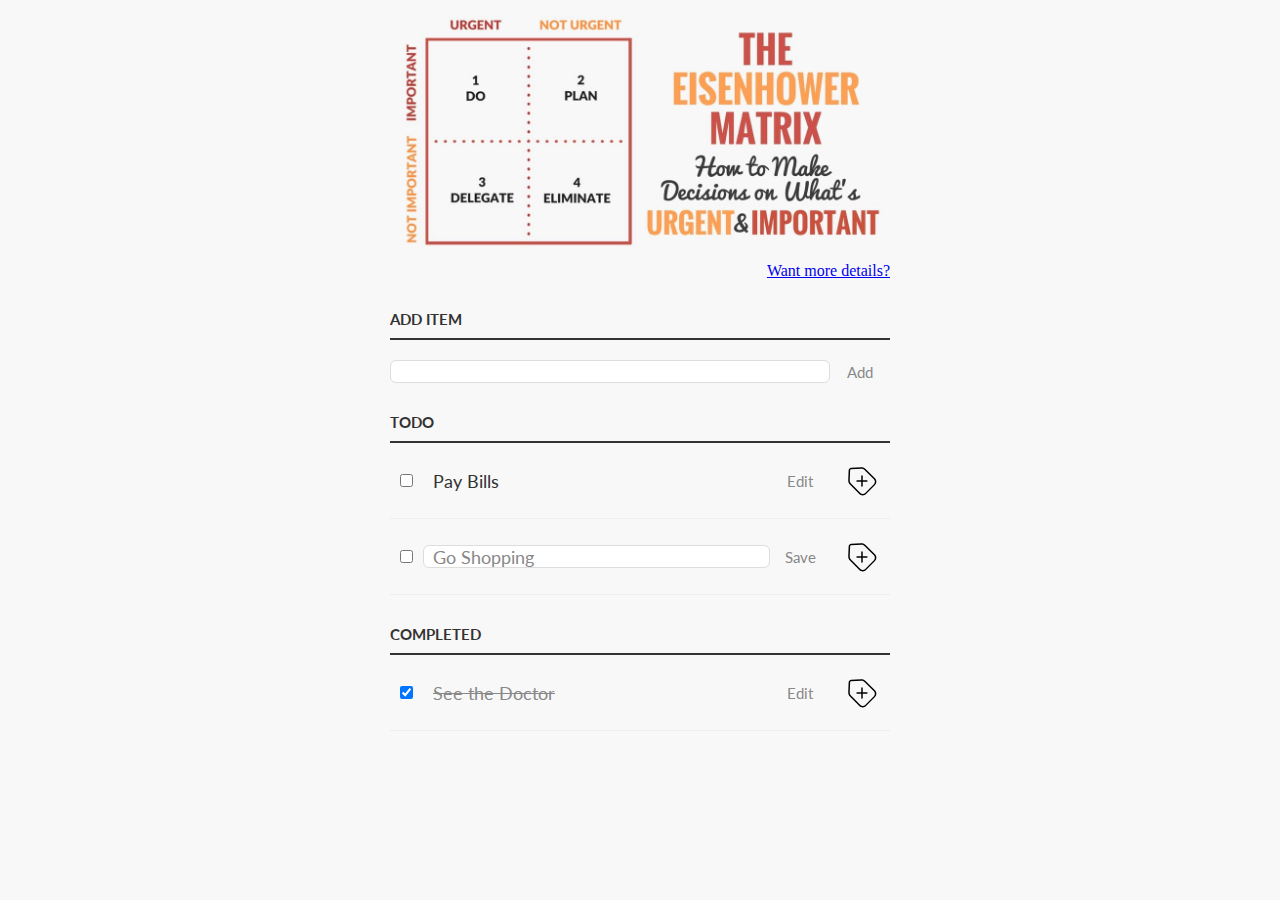
<file: pages/index.html>
<!DOCTYPE html>
<html>  

  <head>
    <title>Todo App</title>
    <link href="https://fonts.googleapis.com/css?family=Lato:300,400,700" rel="stylesheet" type="text/css">
    <link rel="stylesheet" href="style.css" media="screen" charset="utf-8">
    
  </head>

  <body class="todo">
    <header class="top">
      <img src="../assets/images/eisenhower-matrix.jpg" class="top__img" alt="eisenhower-matrix">
      <a class="top__link" href="https://goal-life.com/page/method/matrix-eisenhower">Want more details?</a>
    </header>

    <main class="main-page">
      <section>
        <label for="new-task" class="new-task">Add Item</label>
        <div class="new-task__row-wrapper">
          <input id="new-task" class="new-task__row-wrapper_text" type="text">
          <button class="new-task__row-wrapper_btn btn">Add</button>
        </div>
      </section>

      <section> 
        <h3 class="title">Todo</h3>
        <ul id="incomplete-tasks" class="element">
          <li class="element__str">
            <input class="element__check" type="checkbox">
            <label class="element__task">Pay Bills</label>
            <input type="text" class="element__task_text">
            <button class="element__edit btn">Edit</button>
            <button class="element__delete btn"><img src="../assets/icons/remove.svg" class="element__delete_img"></button>
          </li>
          <li class="element__str edit-mode">
            <input class="element__check" type="checkbox">
            <label class="element__task">Go Shopping</label>
            <input type="text" value="Go Shopping" class="element__task_text">
            <button class="element__edit btn">Save</button>
            <button class="element__delete btn"><img src="../assets/icons/remove.svg" class="element__delete_img"></button>
          </li>
        </ul>
      </section>

      <section>
        <h3 class="title">Completed</h3>
        <ul id="completed-tasks" class="element">
          <li class="element__str">
            <input class="element__check" type="checkbox" checked>
            <label class="element__task">See the Doctor</label>
            <input type="text" class="element__task_text">
            <button class="element__edit btn">Edit</button>
            <button class="element__delete btn"><img src="../assets/icons/remove.svg" class="element__delete_img"></button>
          </li>
        </ul>
      </section>
    </main>
    <script src="app.js"></script>
  </body>

</html>
</file>
<file: pages/style.css>
/* Basic Style */
.todo {
    background-color: #f8f8f8; 
    color: #333; 
    font-family: Lato, sans-serif; 
}

.top {
    width: 500px;
    margin: 0 auto; 
    display: block; 
    text-align: right; 
    font-family: fantasy, cursive; 
}

.top__img {
    width: 100%; 
}

.main-page {
    display: block; 
    width: 500px; 
    margin: 0 auto 0; 
}

.element {
    margin: 0; 
    padding: 0px; 
}

.element__task {
    width: 56%; 
    display: inline-block; 
    flex-grow: 1; 
}

.task {
    width: 56%; 
    display: inline-block; 
    flex-grow: 1; 
}

/* Heading */
.title {
    list-style: none; 
    color: #333; 
    font-weight: 700; 
    font-size: 15px; 
    border-bottom: 2px solid #333; 
    padding: 30px 0 10px; 
    margin: 0; 
    text-transform: uppercase; 
}

.new-task__row-wrapper {
    display: flex; 
}

.new-task__row-wrapper_text,  
.element__task_text {
    outline: none;
    width: 56%; 
    display: inline-block; 
    flex-grow: 1; 
}

.btn {
    outline: none;
    background: none; 
    border: 0px; 
    color: #888;
    font-size: 15px; 
    width: 60px; 
    font-family: Lato, sans-serif; 
    cursor: pointer; 
}

.btn:hover {
    color: #3a3A3a; 
}

input[type="text"] {
    margin: 0; 
    font-size: 18px; 
    line-height: 18px; 
    height: 21px; 
    padding: 0 9px; 
    border: 1px solid #dDd; 
    background: #FFF; 
    border-radius: 6px; 
    font-family: Lato, sans-serif; 
    color: #888; 
}

input[type="text"]:focus {
    color: #333; 
}

/* New Task */
.new-task {
    display: block; 
    margin: 0 0 20px; 
    list-style: none; 
    color: #333; 
    font-weight: 700; 
    font-size: 15px; 
    border-bottom: 2px solid #333; 
    padding: 30px 0 10px; 
    text-transform: uppercase; 
}

/* Task list */
.element__str {
    list-style: none; 
    overflow: hidden; 
    padding: 20px 0; 
    border-bottom: 1px solid #eee; 
    display: flex; 
    justify-content: space-between; 
    align-items: center; 
}

.element__str > * {
    vertical-align: middle; 
}

.element__str > .element__check {
    margin: 0 10px; 
}

.element__str > label {
    padding-left: 10px; 
    box-sizing: border-box; 
    font-size: 18px; 
    width: 226px; 
}

.element__str > input[type="text"] {
    width: 226px; 
}

.element__delete_img {
    height: 2em; 
    transform: rotateZ(45deg); 
    transition: transform 200ms ease-in; 
}

.element__delete_img:hover {
    transform: rotateZ(0); 
}

/* Completed */
#completed-tasks .element__task {
    text-decoration: line-through; 
    color: #888; 
}

/* Edit Task */
.element__str input[type=text] {
    display:none; 
}

.edit-mode input[type=text] {
    display:inline-block; 
    width:224px; 
}

.edit-mode label {
    display:none; 
}

@media (max-width:768px) {
    .top { 
        text-align: center; 
    }
  }
</file>
